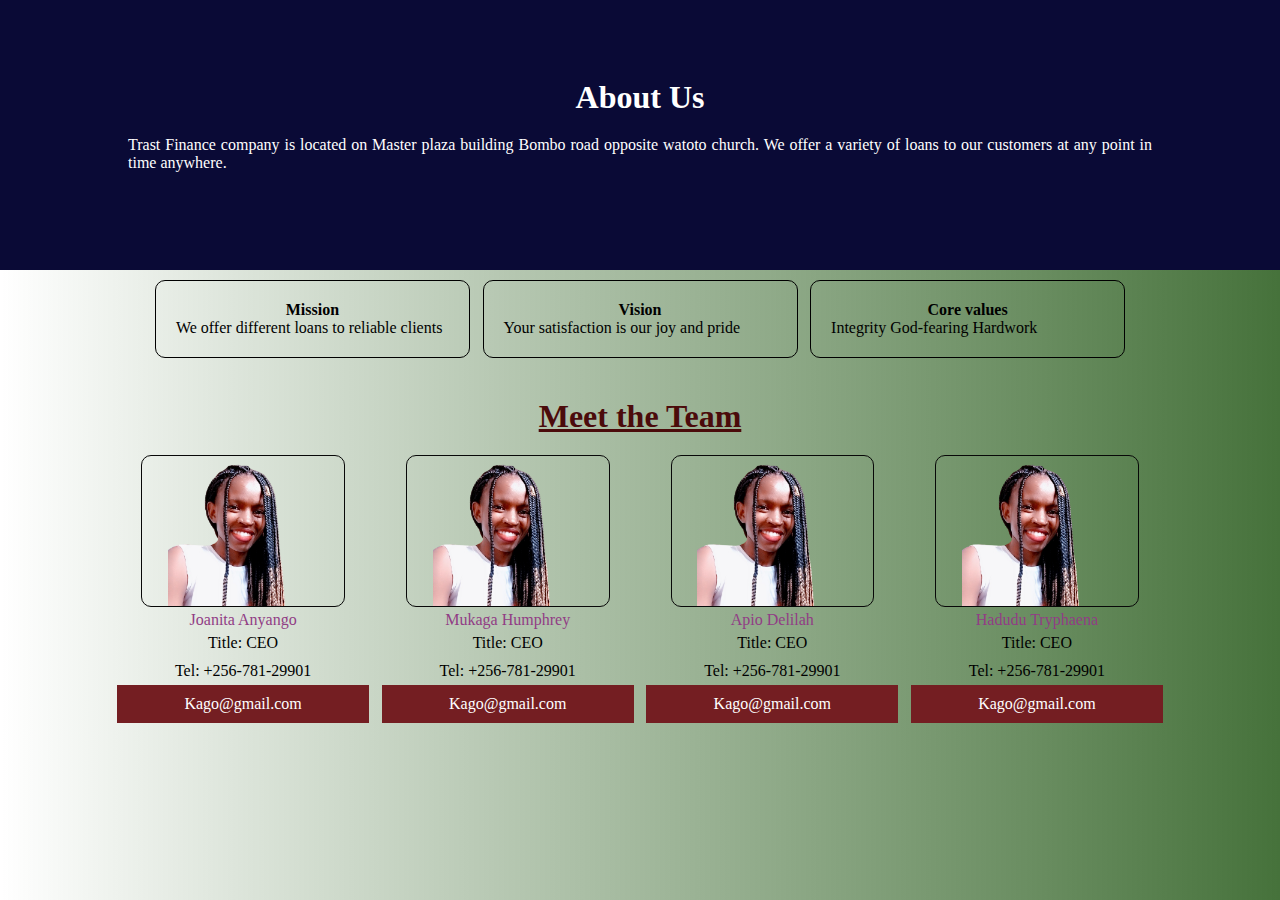
<file: Trast Finance/about.html>
<!DOCTYPE html>
<html lang="en">
<head>
    <meta charset="UTF-8">
    <meta http-equiv="X-UA-Compatible" content="IE=edge">
    <meta name="viewport" content="width=device-width, initial-scale=1.0">
    <link rel="stylesheet" type="text/css" href="about.css">
    <title>About-Us</title>
</head>
<body>
    <div class="main">
      <div>
       <h1>About Us</h1>
       <p>Trast Finance company is located on Master plaza building Bombo road opposite watoto church.
         We offer a variety of loans to our customers at any point in time anywhere.
       </p>
      </div>
   </div>
   <div class="mission">
       <div>
           <h4>Mission</h4>
           <p> We offer different loans to reliable clients</p>
       </div>
       <div>
           <h4>Vision</h4>
           <p> Your satisfaction is our joy and pride</p>
       </div>
       <div>
           <h4>Core values</h4>
           <p> Integrity
             God-fearing
             Hardwork
           </p>
       </div>
   </div>
   <div class="meet">
       <h4><u>Meet the Team</u></h4>
     <div>           
       <img src="images/pc.png" alt="person">
       <figcaption>Joanita Anyango</figcaption>
       <p>Title: CEO</p>
       <p>Tel: +256-781-29901</p>
       <p>Kago@gmail.com</p>
     </div>
     <div>        
       <img src="images/pc.png" alt="person">
       <figcaption>Mukaga Humphrey</figcaption>
       <p>Title: CEO</p>
       <p>Tel: +256-781-29901</p>
       <p>Kago@gmail.com</p>
     </div>
     <div>
       <img src="images/pc.png" alt="person">
       <figcaption>Apio Delilah</figcaption>
       <p>Title: CEO</p>
       <p>Tel: +256-781-29901</p>
       <p>Kago@gmail.com</p>
     </div>
     <div>
       <img src="images/pc.png" alt="person">
       <figcaption>Hadudu Tryphaena</figcaption>
       <p>Title: CEO</p>
       <p>Tel: +256-781-29901</p>
       <p>Kago@gmail.com</p>
     </div>
   </div>
</body>
</html>
</file>
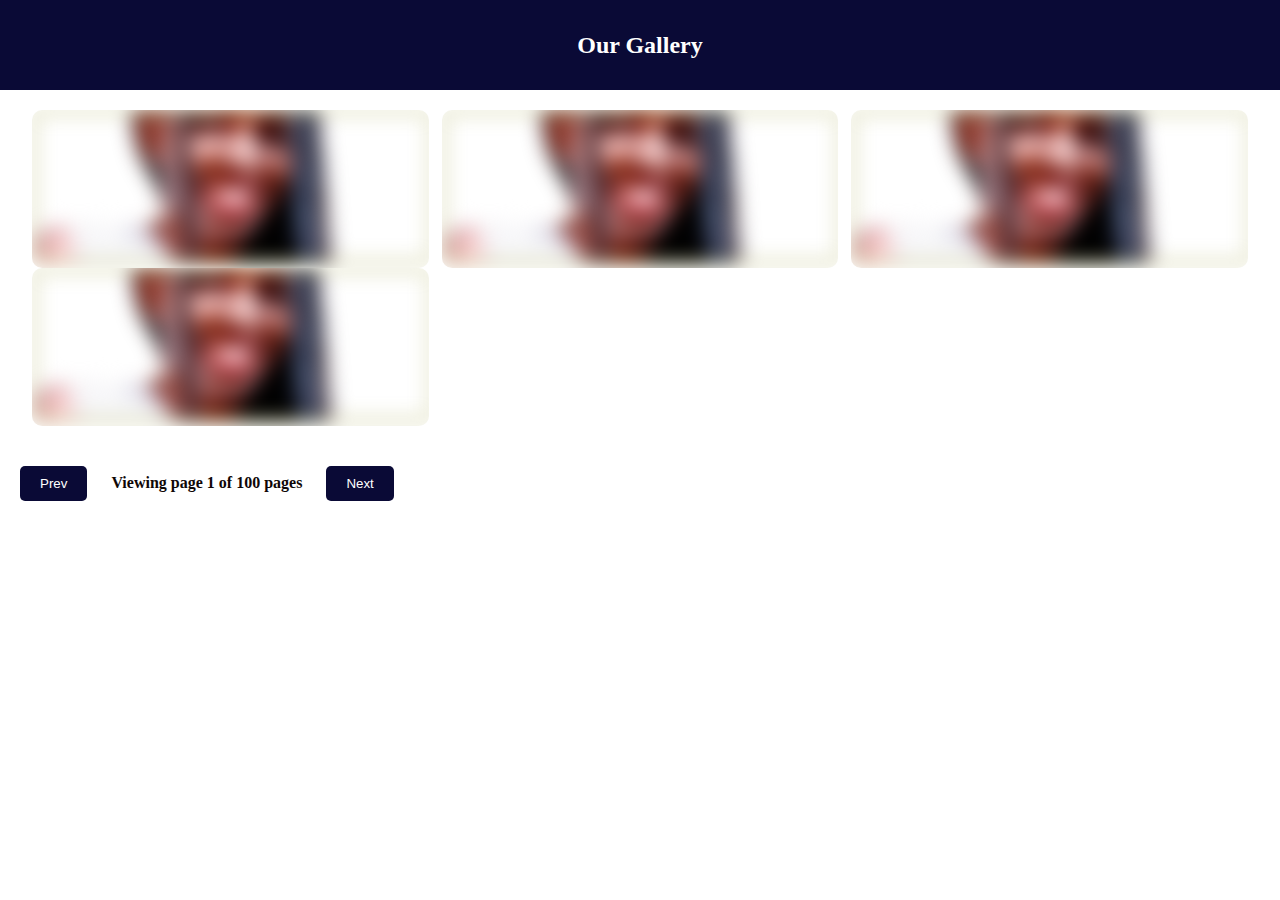
<file: Trast Finance/gallery.html>
<!DOCTYPE html>
<html lang="en">
<head>
    <meta charset="UTF-8">
    <meta http-equiv="X-UA-Compatible" content="IE=edge">
    <meta name="viewport" content="width=device-width, initial-scale=1.0">
    <link rel="stylesheet" type="text/css" href="gallery.css">
    <title>Gallery</title>
</head>
<body>
    <div class="main">
        <h2> Our Gallery</h2>
    </div>
    <div class="gallery">
        <div>
            <img src="images/pc.png" alt="joan">
        </div>
        <div>
            <img src="images/pc.png" alt="joan">
        </div>
        <div>
            <img src="images/pc.png" alt="joan">
        </div>
        <div>
            <img src="images/pc.png" alt="joan">
        </div>
    </div>
    <div class="btn">
        <button>Prev</button>
        <span> Viewing page 1 of 100 pages</span>
        <button>Next</button>
    </div>
</body>
</html>
</file>
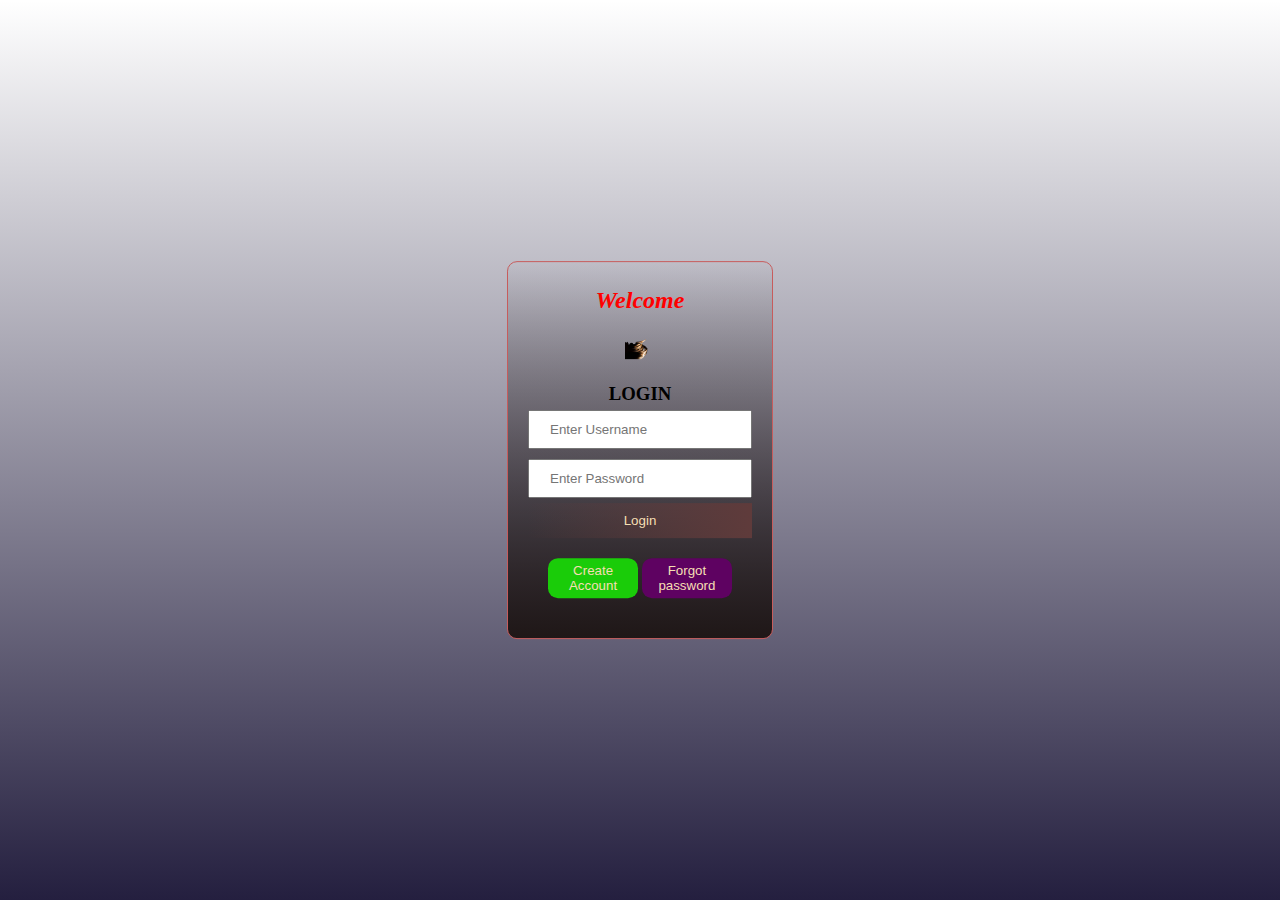
<file: Trast Finance/login.html>
<!DOCTYPE html>
<html lang="en">
<head>
    <meta charset="UTF-8">
    <meta http-equiv="X-UA-Compatible" content="IE=edge">
    <meta name="viewport" content="width=device-width, initial-scale=1.0">
    <link rel="stylesheet" type="text/css" href="login.css">
    <title>Trast Finance | Login</title>
</head>
<body>   
        <div class="login"> 
            <i><h4 class="h">Welcome</h4></i>
            <img src="images/j.png" alt="logo">
            <h3>LOGIN</h3>
            <form class="main">
                <input type="text" placeholder="Enter Username" name="username" required>
                <input type="password" placeholder="Enter Password" name="password" required>  
                <button type="submit">Login</button>  
                <div class="but">
                    <a href="#"><button class="btn1">Create Account</button></a>
                    <a href="#"><button class="btn2">Forgot password</button></a>
                </div> 
            </form>   
        </div>           
</body>
</html>
</file>
<file: Trast Finance/about.css>
*{
    padding: 0;
    margin: 0;
}
body{
    background: linear-gradient(to right, transparent, rgb(70, 114, 59));
}
.main{
    background: rgb(10, 10, 54);
    color: white;
    height: 30vh;
    position: relative;
    
}
.main div{
    position: absolute;
    top: 50%;
    left: 50%;
    transform: translate(-50%, -50%);
    width: 80%;
}
.main div h1{
    text-align: center;

}
.main div p{
    text-align: justify;
    padding: 20px 0;
}
.mission{
    display: grid;
    grid-template-columns: 25% 25% 25%;
    grid-column-gap: 1%;
    padding: 10px;
    align-items: center;
    justify-content: center;

}
.mission div{
    border: 1px solid black;
    border-radius: 10px;
    padding: 20px;
}
.mission div h4{
    text-align: center;
}
.meet{
    display: grid;
    grid-template-columns: 20% 20% 20% 20%;
    grid-column-gap: 1%;
    justify-content: center;
    padding: 10px;
    text-align: center;
}
.meet h4{
    grid-column: 1 / 5;
    font-size: 2rem;
    color: rgb(75, 11, 11);
    text-align: center;
    padding: 20px 0;
}
.meet div img{
    width: 80%;
    height: 150px;
    object-fit: contain;
    border: 1px solid rgb(8, 8, 8);
    border-radius: 10px;
    transition: 2s;
}
.meet div img:hover{
    transform: rotate(2deg) scale(1.1);
    filter: grayscale(50%);
}
.meet div figcaption{
    color: rgb(145, 61, 133);
    text-align: center;

}
.meet div p{
    padding:5px 10px;
}
.meet div p:last-child{
    background: rgb(116, 30, 34);
    color: white;
    text-align: center;
    padding: 10px;
    transition: .4s;
}
.meet div p:last-child:hover{
    background: rgb(10, 10, 54);
    cursor: pointer;
}
</file>
<file: Trast Finance/gallery.css>
*{
    padding: 0;
    margin: 0;
}
.main{
    background: rgb(10, 10, 54);
    color: white;
    height: 10vh;
    display: flex;
    justify-content: center;
    align-items: center;
}
.gallery{
    display: grid;
    grid-template-columns: 32% 32% 32%;
    grid-column-gap: 1%;
    padding: 20px;
    justify-content: center;
    align-items: center;
}
.gallery div{
    width: 100%;
    overflow: hidden;
    border-radius: 10px;
}
.gallery div img{
    width: inherit;
    height: 150px;
    object-fit: cover;
    border: 2px solid olive;
    border-radius: 10px;
    transition: 2s;
    filter: blur(10px);
}
.gallery div img:hover{
    transform: rotate(5deg) scale(1.1);
    filter: grayscale(50%);
}
.btn button{
    padding: 10px 20px;
    border-radius: 5px;
    border: none;
    background: rgb(10, 10, 54);
    margin: 20px;
    color: white;
}
.btn span{
    font-weight: bolder;
    color: rgb(15, 7, 7);
}
</file>
<file: Trast Finance/login.css>
*{
    padding: 0;
    margin: 0;
}
body{
    width: 50%;
    height: 100vh;
    position: relative;
    background: linear-gradient(to bottom, transparent, rgb(36, 31, 63));
}
.login{
    position: absolute;
    top: 50%;
    left: 100%;
    right: 50%;
    transform: translate(-50%,-50%);
    text-align: center;
    width: 35%;
    border: 1px solid rgb(199, 92, 92);
    padding: 20px;
    border-radius: 10px;
    background: linear-gradient(to bottom, transparent, rgb(31, 23, 23));
}
.login .h{
    color: red;
}
.login input{
    width: 100%;
    padding: 10px 20px;
    margin: 5px 0;
    box-sizing: border-box;
}
.login input:focus{
    outline: none;
}
.login button{
    width: 100%;
    padding: 10px;
    background: linear-gradient(to right, transparent, rgb(95, 59, 59));
    color: wheat;
    border: none;
    border: 5px;
}
.login button:hover{
    background: rgb(26, 204, 9);
    cursor: pointer;
}
.login div{
    display: grid;
    grid-template-columns: 49% 49%;
    grid-column-gap: 2%;
    padding: 20px;
}
.login div a{
    text-decoration: none;
}
.login img{
    width: 30px;
    padding: 20px;
}
.login h4{
    font-size: 1.5rem;
    color: black;
    padding: 5px 0;
}
.login a{
    color: rgb(70, 104, 155);
    font-size: medium;
}
.login .but .btn1{
    background: rgb(26, 204, 9);
    padding: 5px;
    border-radius: 10px;
}
.login .but .btn2{
    background: rgb(94, 2, 97);
    padding: 5px;
    border-radius: 10px;
}
</file>
